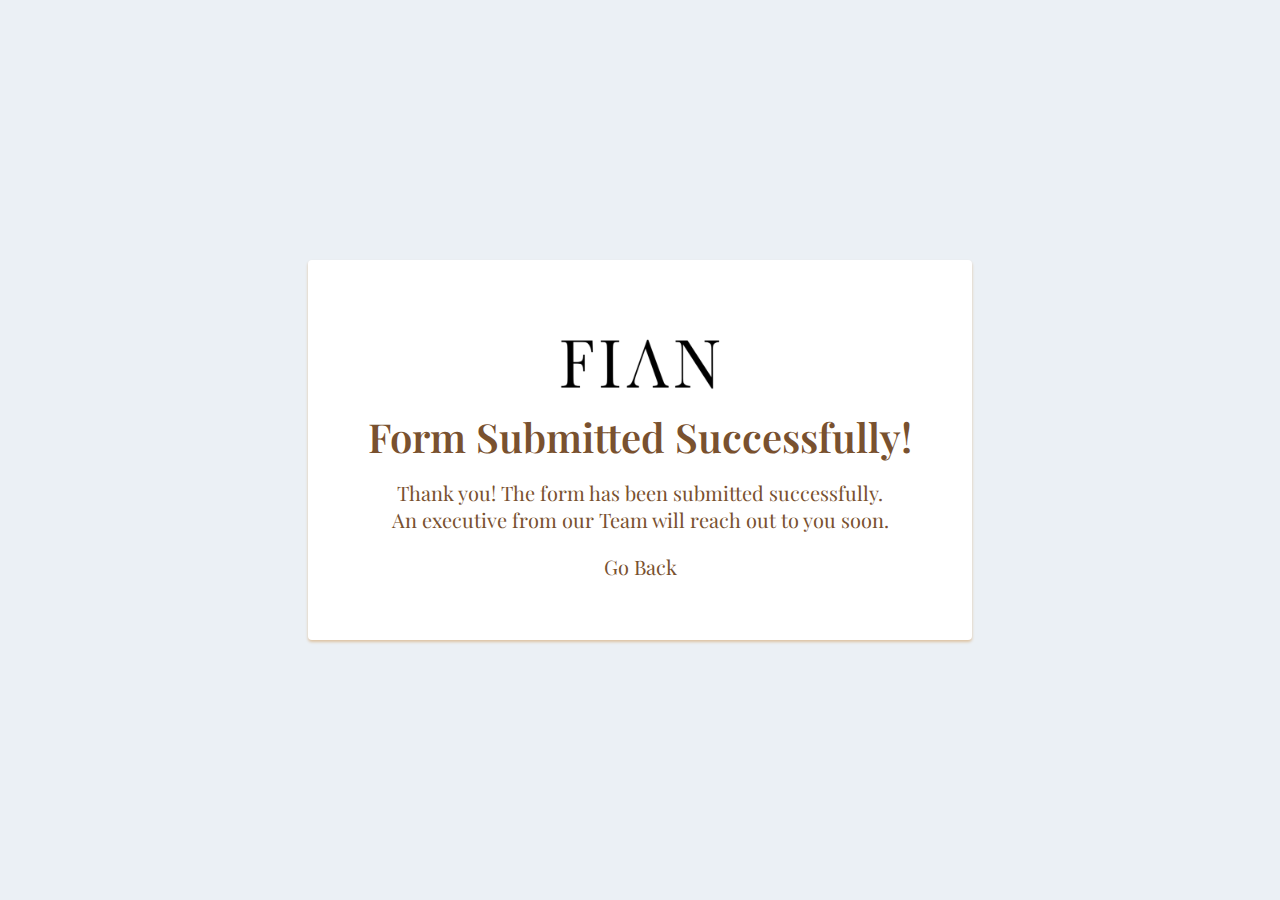
<file: thanks.html>
<html>
    <head>
        <link
            href="https://fonts.googleapis.com/css2?family=Playfair+Display:ital,wght@0,400..900;1,400..900&display=swap"
            rel="stylesheet">
    </head>
    <style>
      body {
        text-align: center;
        padding: 40px 0;
        background: #EBF0F5;
        font-family: "Playfair Display";
        display: flex;
        justify-content: center;
        align-items: center;
      }
        .FormSub {
          color: #79512F;
          font-weight: 600;
          font-size: 40px;
          margin-bottom: 1rem;
          margin-top: 0rem;
        }
        .FormSubText {
          color: #79512F;
          font-size:20px;
          margin: 0;
        }
      .checkmark {
        color: #79512F;   
        font-size: 100px;
        line-height: 200px;
        margin-left:-15px;
      }
      .cardOne {
        background: white;
        padding: 60px;
        border-radius: 4px;
        box-shadow: 0 2px 3px #DDC3A3;
        display: inline-block;
        margin: 0 auto;
      }
      .ThanksLink{
        margin-top: 20px;
        text-align: center;
        
      }
      .ThanksLink a{
        text-decoration: none;
        color: #79512F;
          font-size:20px;
      }
      .FianLogoBanner{
        width: 200px;
        height: 90px;
        text-align: center;
        object-fit: cover;
      }
      @media(max-width: 575px){
        .checkmark {
        font-size: 50px;
        line-height: 100px;
        margin-left:-15px;
      }
      }
    </style>
    <body>
        <div class="cardOne">
                <img src="./assests/FIAN logo black.png" alt="logo" class="FianLogoBanner"/>
            
            <h1 class="FormSub">Form Submitted Successfully!</h1>
            <p class="FormSubText">Thank you! The form has been submitted successfully.</p>
            <p class="FormSubText">An executive from our Team will reach out to you soon.</p>
            <div class="ThanksLink">
                <a href="https://bulkorder.worldoffian.com/">Go Back</a>
            </div>
        </div>
    </body>
</html>
</file>
